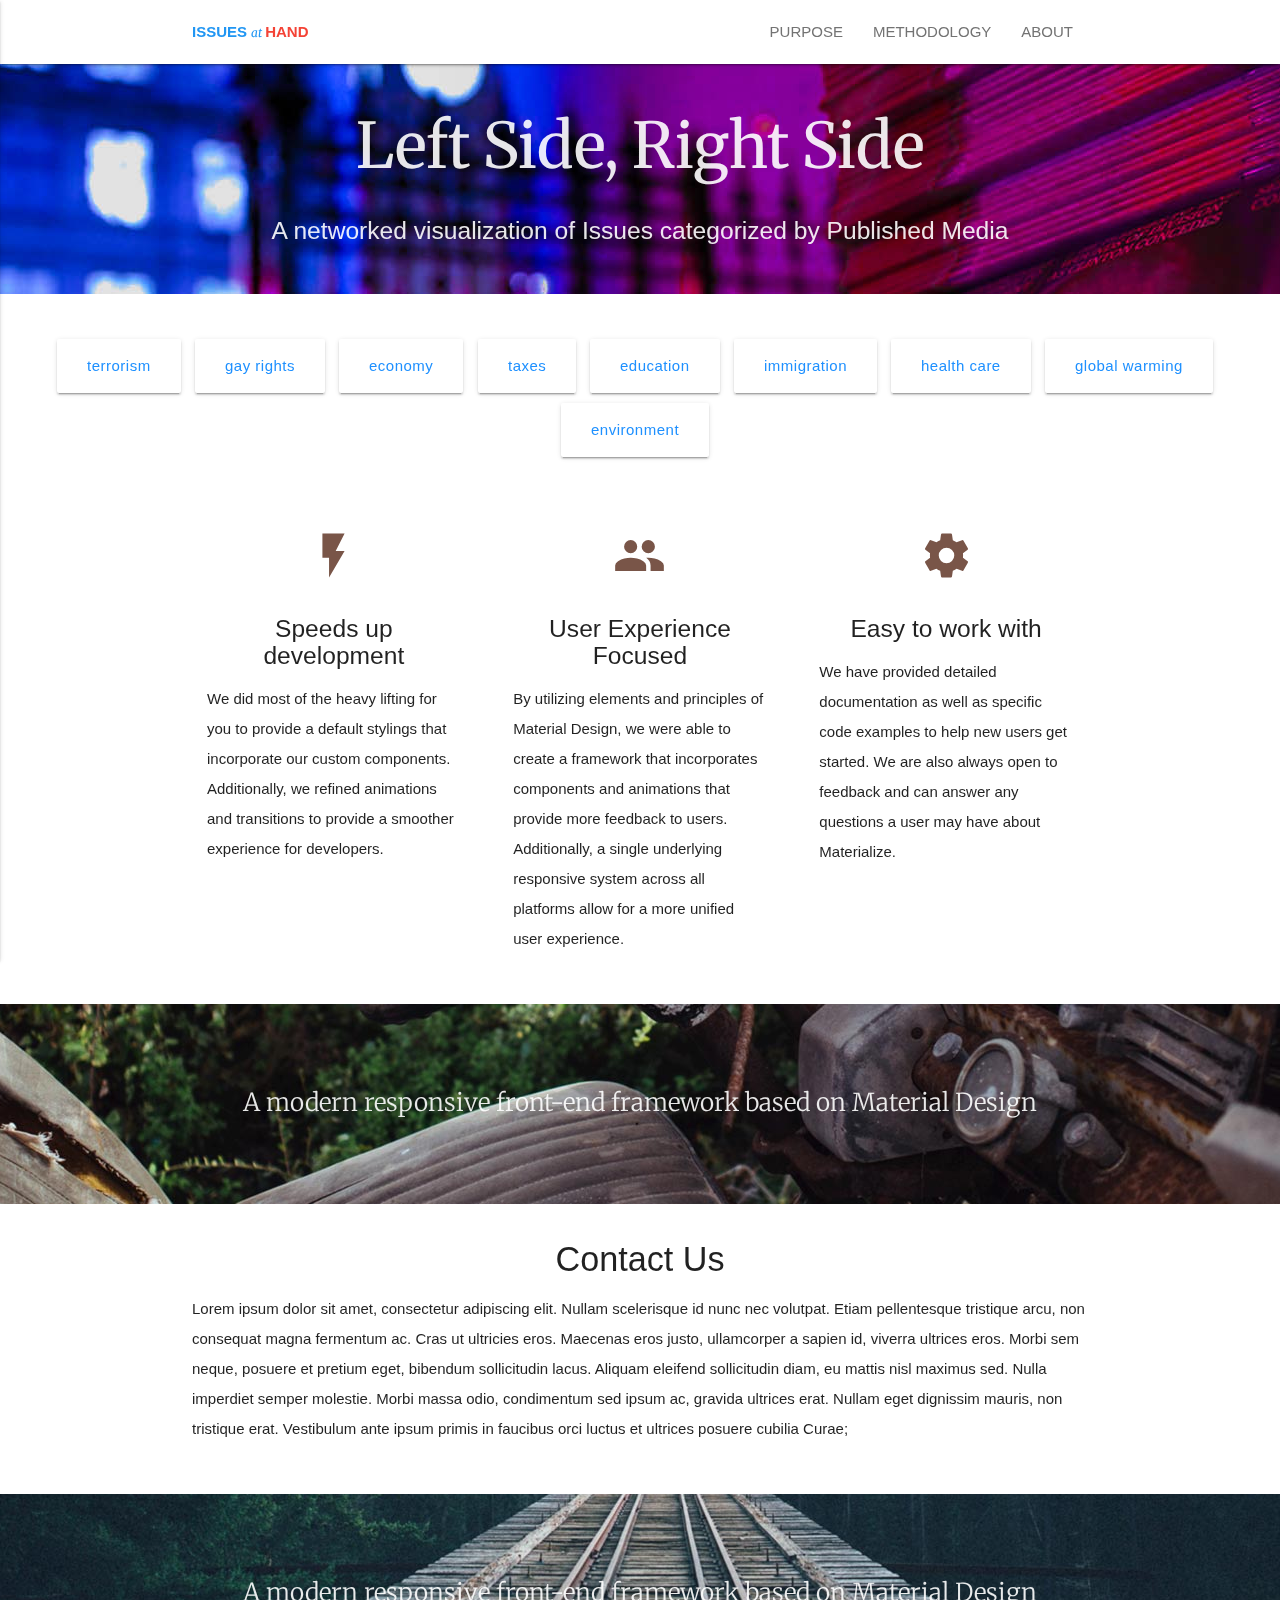
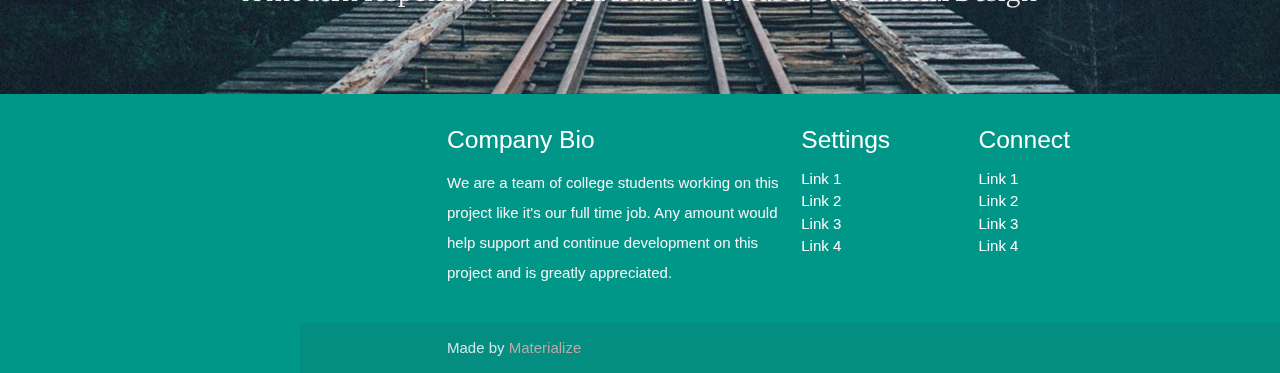
<file: templates/index.html>
<!DOCTYPE html>
<html lang="en">
<head>
  <script src="https://d3js.org/d3.v4.min.js"></script>
  <script src="https://ajax.googleapis.com/ajax/libs/jquery/3.1.1/jquery.min.js"></script>

  <meta http-equiv="Content-Type" content="text/html; charset=UTF-8"/>
  <meta name="viewport" content="width=device-width, initial-scale=1, maximum-scale=1.0, user-scalable=no"/>
  <title>Parallax Template - Materialize</title>
  <!-- CSS  -->
  <link href="https://fonts.googleapis.com/icon?family=Material+Icons" rel="stylesheet">
  <link href="https://fonts.googleapis.com/css?family=Merriweather" rel="stylesheet">
  <link href="/static/styles/css/materialize.css" type="text/css" rel="stylesheet" media="screen,projection"/>
  <link href="/static/styles/css/style.css" type="text/css" rel="stylesheet" media="screen,projection"/>
<!--  <link rel="stylesheet" href="_/base.css">-->
</head>
    

<body>
  <nav class="white" role="navigation">
      
<!--
    <ul id="slide-out" class="side-nav fixed">
      <li><a href="#!">First Sidebar Link</a></li>
      <li><a href="#!">Second Sidebar Link</a></li>
    </ul>
    <a href="#" data-activates="slide-out" class="button-collapse"><i class="material-icons">menu</i></a>
-->
    <div class="nav-wrapper container">
     <a id="logo-container" href="#" class="brand-logo blue-text"><strong> ISSUES </strong> <span class="title"><em> at </em> </span><strong><span class="red-text">HAND</span></strong></a>  
      <ul class="right hide-on-med-and-down">
        <li><a href="#">PURPOSE</a></li>
        <li><a href="#">METHODOLOGY</a></li>
        <li><a href="#">ABOUT</a></li>
      </ul>

      <ul id="nav-mobile" class="side-nav">
        <li><a href="#">Navbar Link</a></li>
      </ul>
      <a href="#" data-activates="nav-mobile" class="button-collapse"><i class="material-icons">menu</i></a>
    </div>
  </nav>

  <div id="index-banner" class="parallax-container">
    <div class="section no-pad-bot">
      <div class="container">
        <br><br>
        <h1 class="header center text-lighten-2">Left Side, Right Side</h1>
        <div class="row center">
          <h5 class="header1 col s12 light">A networked visualization of Issues categorized by Published Media</h5>
       
        </div>
        <div class="row center"></div>
        
      </div>
    </div>
    <div class="parallax"><img src="/static/styles/mainphoto.jpg" alt="Unsplashed background img 1"></div>
  </div>
  <br><br>
    

  <div class="row center">
<!--          <a href="http://materializecss.com/getting-started.html" id="download-button" class="btn-large waves-effect waves-light blue lighten-1">Get Started</a>-->
          <a class="keybuttons waves-effect waves-light white btn-large visualize" id="Terrorism">Terrorism</a>
          <a class="keybuttons waves-effect waves-light white btn-large visualize" id="Gay Rights">Gay Rights</a> 
          <a class="keybuttons waves-effect waves-light white btn-large visualize" id="Economy">Economy</a> 
          <a class="keybuttons waves-effect waves-light white btn-large visualize" id="Taxes">Taxes</a>
          <a class="keybuttons waves-effect waves-light white btn-large visualize" id="Education">Education</a> 
          <a class="keybuttons waves-effect waves-light white btn-large visualize"id="Immigration">Immigration</a>
          <a class="keybuttons waves-effect waves-light white btn-large visualize"id="Health Care">Health Care</a>
          <a class="keybuttons waves-effect waves-light white btn-large visualize"id="Global Warming">Global Warming</a> 
          <a class="keybuttons waves-effect waves-light white btn-large visualize"id="Environment">Environment</a> 
<!--            <a class="keybuttons waves-effect waves-light white btn-large">Criminal</a> -->
        </div>
     
  <div class="container">
    <!-- <h2> D3 Graphic</h2> -->
<!--    <svg width="600" height="400" style="background:#93A1A1"></svg>-->
   <!--  <div id="chart"></div> -->
  </div>  
    
  <script>
  // if a button is clicked, then display data on console log
    
    $(document).ready(function () {
      $('.visualize').click(function () {
      var text = $(this).attr('id');
      console.log(text)
      $.getJSON("/api/v1/search?q="+text, function (data) {
        console.log(data);
        draw(data.nodes, data.links, text);
        });
      });  
    });

        var svg = d3.select("body")
            .append("svg")
            .attr("width", 960)
            .attr("height", 600);
    
        //var nodes = node_inputs;
        // [{"id": "point1", "x": 100, "y": 150, "affiliation": "blue"},
        //     {"id": "point2", "x": 150, "y": 200, "affiliation": "red"},
        //     {"id": "point3", "x": 200, "y": 100, "affiliation": "red"},
        //     {"id": "point4", "x": 400, "y": 300, "affiliation": "red"},
        //     {"id": "point5", "x": 250, "y": 300, "affiliation": "red"}];
    
        //var links = link_inputs;
        // [{"source": "point1", "target": "point2"},
        //     {"source": "point2", "target": "point3"},
        //     {"source": "point1", "target": "point4"},
        //     {"source": "point3", "target": "point4"},
        //     {"source": "point3", "target": "point1"},
        //     {"source": "point5", "target": "point1"}];
    
        var width = svg.attr("width"),
            height = svg.attr("height");
        
        // draw(nodes, links);
        
        function draw(nodes, links, graph_id) {
            var nodeRadius = 10;
            var nodeById = d3.map(nodes, function(d) {return d.id;});
            
            d3.selectAll('.graph')
                .style("opacity", 0);

            var graph = svg.append("g")
                .attr("id", "graph-" + graph_id)
                .attr("class", "graph")
                .style("opacity", 1);

            var nodes = graph.append("g")
                .attr("class", "nodes")
                .selectAll("circle")
                .data(nodes)
                .enter()
                .append("circle");

            nodes.attr("r", nodeRadius)
                .attr("cx", function (d) {return d.x;})
                .attr("cy", function (d) {return d.y;})
                .style("fill", function (d) {return d.affiliation;})
                .style("opacity", .5);

            var links = graph.append("g")
                .attr("class", "links")
                .selectAll("line")
                .data(links)
                .enter()
                .append("line");

            links.attr("x1", function(d) {return nodeById.get(d.source).x;})
                .attr("y1", function(d) {return nodeById.get(d.source).y;})
                .attr("x2", function(d) {return nodeById.get(d.target).x;})
                .attr("y2", function(d) {return nodeById.get(d.target).y;})
                .style("stroke-width", 1)
                .style("stroke", "gray")
                .style("opacity", .5);
        }
    </script>

  <div class="container">
    <div class="section">
     

      <!--   Icon Section   -->
      <div class="row">
        <div class="col s12 m4">
          <div class="icon-block">
            <h2 class="center brown-text"><i class="material-icons">flash_on</i></h2>
            <h5 class="center">Speeds up development</h5>

            <p class="light">We did most of the heavy lifting for you to provide a default stylings that incorporate our custom components. Additionally, we refined animations and transitions to provide a smoother experience for developers.</p>
          </div>
        </div>

        <div class="col s12 m4">
          <div class="icon-block">
            <h2 class="center brown-text"><i class="material-icons">group</i></h2>
            <h5 class="center">User Experience Focused</h5>

            <p class="light">By utilizing elements and principles of Material Design, we were able to create a framework that incorporates components and animations that provide more feedback to users. Additionally, a single underlying responsive system across all platforms allow for a more unified user experience.</p>
          </div>
        </div>

        <div class="col s12 m4">
          <div class="icon-block">
            <h2 class="center brown-text"><i class="material-icons">settings</i></h2>
            <h5 class="center">Easy to work with</h5>

            <p class="light">We have provided detailed documentation as well as specific code examples to help new users get started. We are also always open to feedback and can answer any questions a user may have about Materialize.</p>
          </div>
        </div>
      </div>

    </div>
  </div>


  <div class="parallax-container valign-wrapper">
    <div class="section no-pad-bot">
      <div class="container">
        <div class="row center">
          <h5 class="header col s12 light">A modern responsive front-end framework based on Material Design</h5>
        </div>
      </div>
    </div>
    <div class="parallax"><img src="/static/styles/background2.jpg" alt="Unsplashed background img 2"></div>
  </div>

  <div class="container">
    <div class="section">

      <div class="row">
        <div class="col s12 center">
          <h3><i class="mdi-content-send brown-text"></i></h3>
          <h4>Contact Us</h4>
          <p class="left-align light">Lorem ipsum dolor sit amet, consectetur adipiscing elit. Nullam scelerisque id nunc nec volutpat. Etiam pellentesque tristique arcu, non consequat magna fermentum ac. Cras ut ultricies eros. Maecenas eros justo, ullamcorper a sapien id, viverra ultrices eros. Morbi sem neque, posuere et pretium eget, bibendum sollicitudin lacus. Aliquam eleifend sollicitudin diam, eu mattis nisl maximus sed. Nulla imperdiet semper molestie. Morbi massa odio, condimentum sed ipsum ac, gravida ultrices erat. Nullam eget dignissim mauris, non tristique erat. Vestibulum ante ipsum primis in faucibus orci luctus et ultrices posuere cubilia Curae;</p>
        </div>
      </div>

    </div>
  </div>


  <div class="parallax-container valign-wrapper">
    <div class="section no-pad-bot">
      <div class="container">
        <div class="row center">
          <h5 class="header col s12 light">A modern responsive front-end framework based on Material Design</h5>
        </div>
      </div>
    </div>
    <div class="parallax"><img src="/static/styles/background3.jpg" alt="Unsplashed background img 3"></div>
  </div>

  <footer class="page-footer teal">
    <div class="container">
      <div class="row">
        <div class="col l6 s12">
          <h5 class="white-text">Company Bio</h5>
          <p class="grey-text text-lighten-4">We are a team of college students working on this project like it's our full time job. Any amount would help support and continue development on this project and is greatly appreciated.</p>


        </div>
        <div class="col l3 s12">
          <h5 class="white-text">Settings</h5>
          <ul>
            <li><a class="white-text" href="#!">Link 1</a></li>
            <li><a class="white-text" href="#!">Link 2</a></li>
            <li><a class="white-text" href="#!">Link 3</a></li>
            <li><a class="white-text" href="#!">Link 4</a></li>
          </ul>
        </div>
        <div class="col l3 s12">
          <h5 class="white-text">Connect</h5>
          <ul>
            <li><a class="white-text" href="#!">Link 1</a></li>
            <li><a class="white-text" href="#!">Link 2</a></li>
            <li><a class="white-text" href="#!">Link 3</a></li>
            <li><a class="white-text" href="#!">Link 4</a></li>
          </ul>
        </div>
      </div>
    </div>
    <div class="footer-copyright">
      <div class="container">
      Made by <a class="brown-text text-lighten-3" href="http://materializecss.com">Materialize</a>
      </div>
    </div>
  </footer>


  <!--  Scripts-->
  <script src="https://code.jquery.com/jquery-2.1.1.min.js"></script>
  <script src="/static/styles/js/materialize.js"></script>
  <script src="/static/styles/js/init.js"></script>
  <!--script src="/static/styles/js/script.js"></script-->
  </body>
  
</html>
</file>
<file: static/styles/css/style.css>
/* Custom Stylesheet */
/**
 * Use this file to override Materialize files so you can update
 * the core Materialize files in the future
 *
 * Made By MaterializeCSS.com
 */

html {
    font-family: anonymous_pro, Calibri, Trebuchet, sans-serif;
  }

header, main, footer {
      padding-left: 300px;
    }

    @media only screen and (max-width : 992px) {
      header, main, footer {
        padding-left: 0;
      }
    }

.title{
    font-family: 'Merriweather', serif;
    font-size: 12px;
    
}
strong{
    font-weight: bold;
}
.header{
    font-family: 'Merriweather', serif;
}        

.keybuttons{
    margin-right: 10px;
    margin-bottom: 10px;
    color: dodgerblue;
    text-transform: lowercase;
    font-weight: lighter;
    -moz-border-radius: 30px 30px 30px 0;
    
}

.keybuttons:hover{
    background-color: dodgerblue!important;
    color: white;
}

.tab:hover{
    color: white;
}

.keybuttons:active{
    background-color: white !important;
    color: dodgerblue !important;
}

nav ul a,
nav .brand-logo {
  color: #737373;
  font-size: 1rem;
  
}

p {
  line-height: 2rem;
}

.button-collapse {
  color: #26a69a;
}

.parallax-container {
  min-height: 200px;
  line-height: 0;
  height: auto;
  color: rgba(255,255,255,.9);
}
  .parallax-container .section {
    width: 100%;
  }

@media only screen and (max-width : 992px) {
  .parallax-container .section {
    position: absolute;
    top: 40%;
  }
  #index-banner .section {
    top: 10%;
  }
}

@media only screen and (max-width : 600px) {
  #index-banner .section {
    top: 0;
  }
}

.icon-block {
  padding: 0 15px;
}
.icon-block .material-icons {
  font-size: inherit;
}

footer.page-footer {
  margin: 0;
}
</file>
